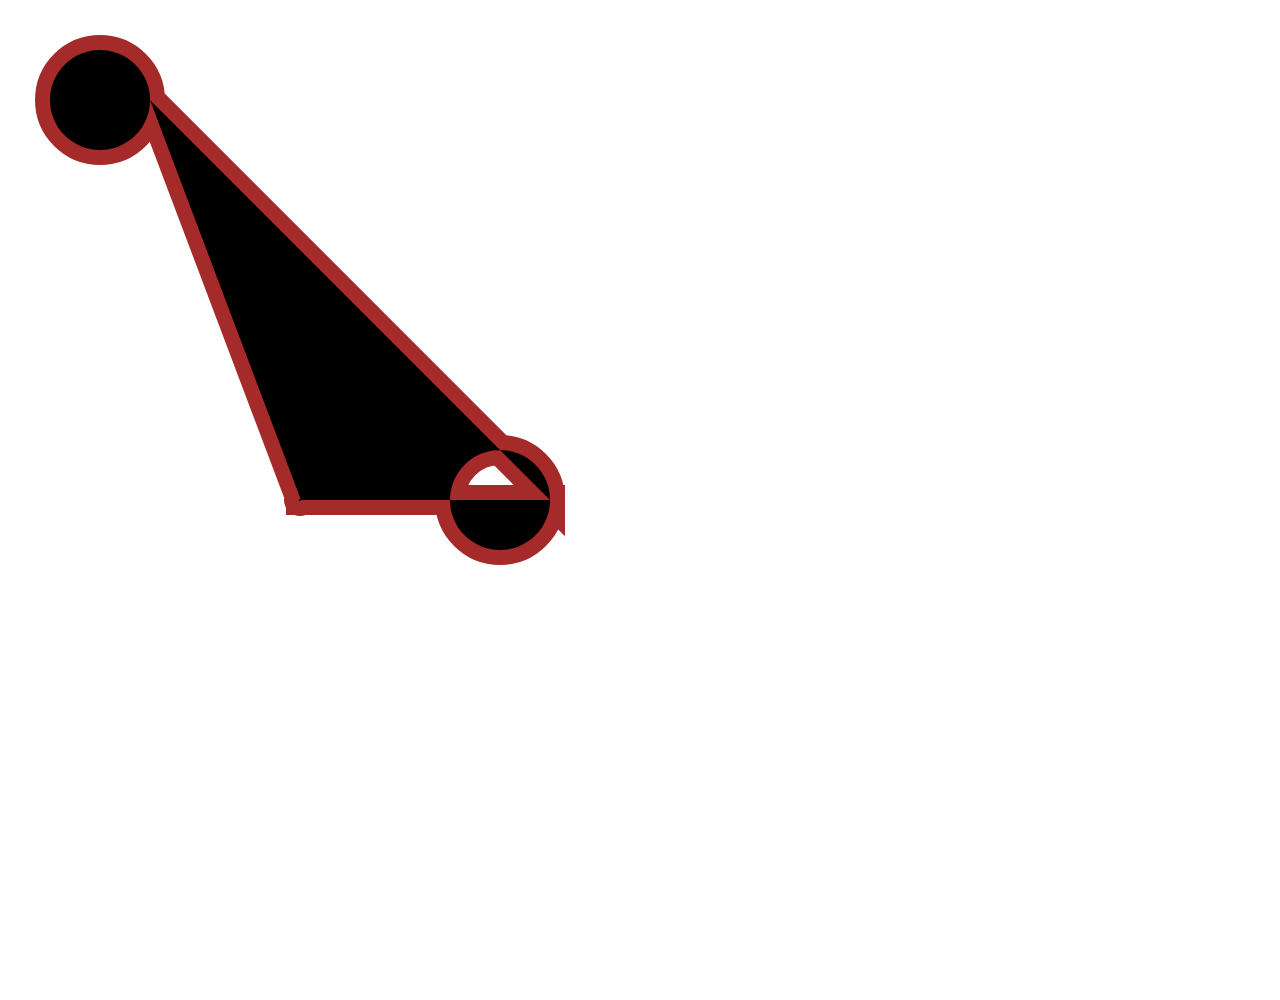
<file: democode01/index.html>
<!DOCTYPE html>
<html lang="en">
<head>
    <meta charset="UTF-8">
    <meta name="viewport" content="width=device-width, initial-scale=1.0">
    <meta http-equiv="X-UA-Compatible" content="ie=edge">
    <title>Document</title>
    <script src="script.js"></script>
    <link rel="stylesheet" href="style.css">
</head>
<body>
    <canvas id="canvas" width="1000" height="1000"></canvas>
</body>
</html>
</file>
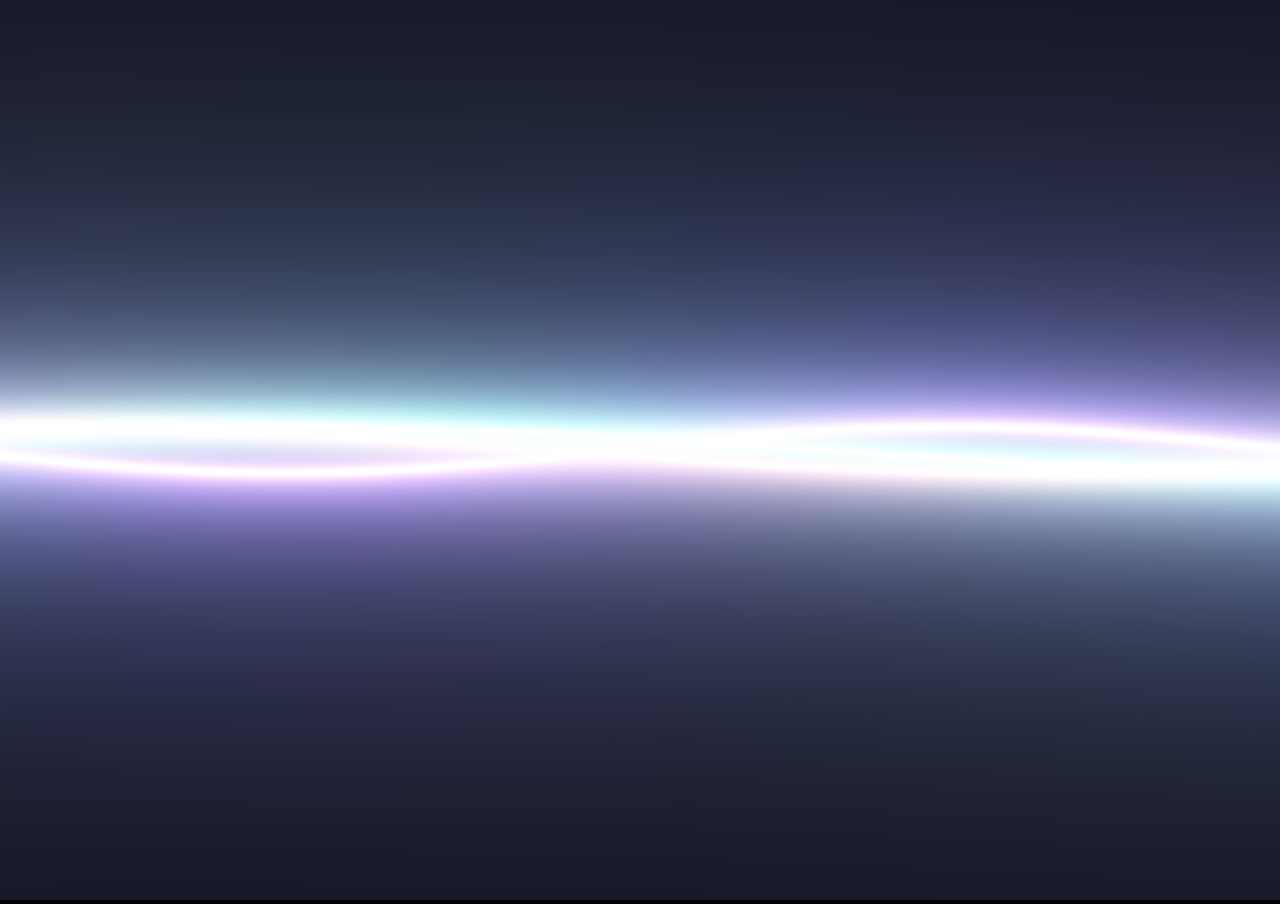
<file: webGL_ref01/index.html>
<!DOCTYPE html>
<html lang="en" >
<head>
  <meta charset="UTF-8">
  <title>INTERTWINED</title>
  <link rel="stylesheet" href="./style.css">

</head>
<body>
<!-- partial:index.partial.html -->
<body>
  <canvas id="canvas" width="1400" height="600"></canvas>
</body>
<!-- partial -->
  <script  src="./script.js"></script>

</body>
</html>
</file>
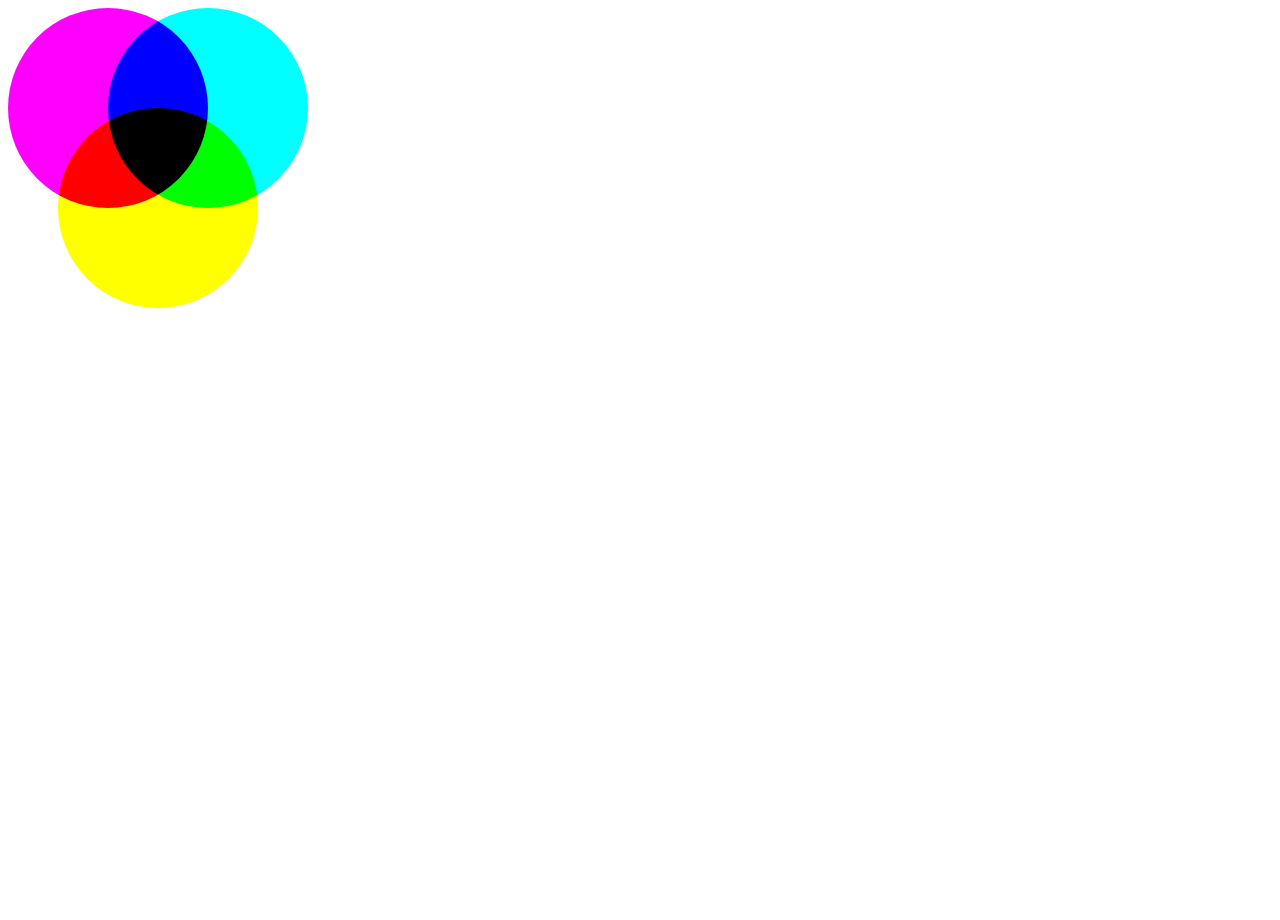
<file: TEST/2D_blend_mode_test/index.html>
<!DOCTYPE html>
<html lang="en">
<head>
    <meta charset="UTF-8">
    <meta name="viewport" content="width=device-width, initial-scale=1.0">
    <meta http-equiv="X-UA-Compatible" content="ie=edge">
    <title>Document</title>
</head>
<body>
    <canvas id="canvas"></canvas>
</body>
<script src="script.js"></script>
</html>
</file>
<file: webGL_ref01/style.css>
body {
  background-color: #000;    
  margin: 0;
  overflow: hidden;
  background-repeat: no-repeat;
}
</file>
<file: democode01/style.css>
@import url('reset.css'); 
body{
    margin:0;
    font-size: 0;
}
#canvas{
    font-size: 0;
    margin: 0;
}
</file>
